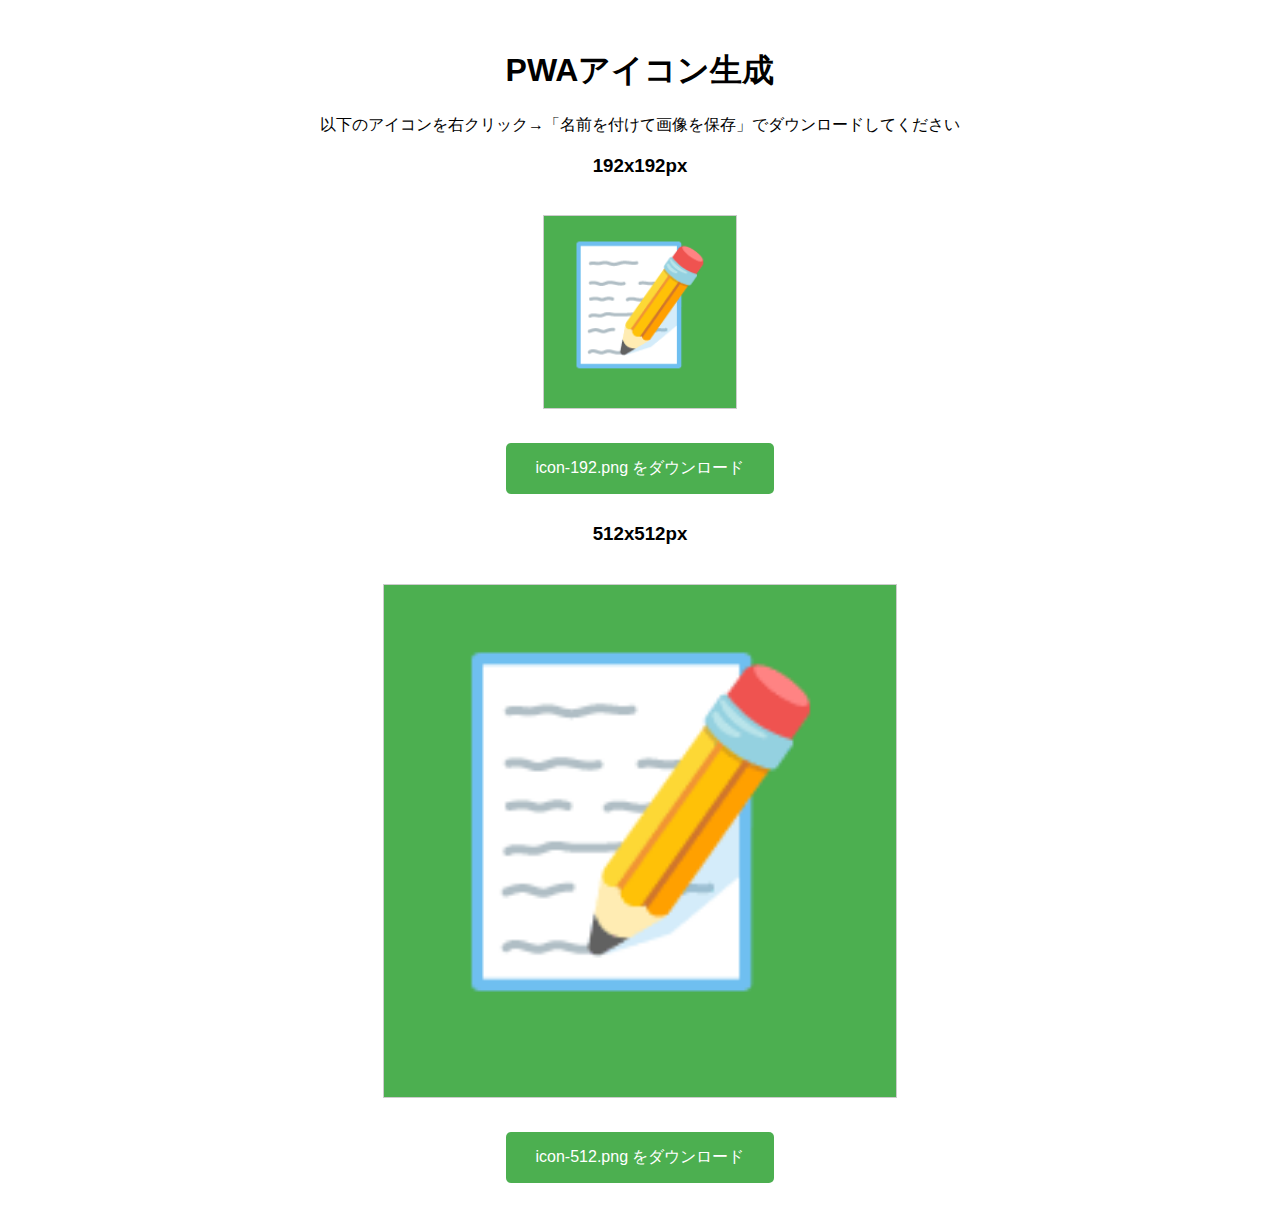
<file: icon-generator.html>
<!DOCTYPE html>
<html lang="ja">
<head>
  <meta charset="UTF-8">
  <meta name="viewport" content="width=device-width, initial-scale=1.0">
  <title>アイコン生成</title>
  <style>
    body {
      font-family: sans-serif;
      text-align: center;
      padding: 20px;
    }
    canvas {
      border: 1px solid #ccc;
      margin: 20px;
    }
    button {
      padding: 15px 30px;
      font-size: 16px;
      background: #4CAF50;
      color: white;
      border: none;
      border-radius: 5px;
      cursor: pointer;
      margin: 10px;
    }
    button:hover {
      background: #45a049;
    }
  </style>
</head>
<body>
  <h1>PWAアイコン生成</h1>
  <p>以下のアイコンを右クリック→「名前を付けて画像を保存」でダウンロードしてください</p>
  
  <div>
    <h3>192x192px</h3>
    <canvas id="icon192" width="192" height="192"></canvas>
    <br>
    <button onclick="downloadIcon(192)">icon-192.png をダウンロード</button>
  </div>
  
  <div>
    <h3>512x512px</h3>
    <canvas id="icon512" width="512" height="512"></canvas>
    <br>
    <button onclick="downloadIcon(512)">icon-512.png をダウンロード</button>
  </div>

  <script>
    function createIcon(size) {
      const canvas = document.getElementById(`icon${size}`);
      const ctx = canvas.getContext('2d');
      
      // 背景色
      ctx.fillStyle = '#4CAF50';
      ctx.fillRect(0, 0, size, size);
      
      // 絵文字
      ctx.font = `${size * 0.6}px sans-serif`;
      ctx.textAlign = 'center';
      ctx.textBaseline = 'middle';
      ctx.fillText('📝', size / 2, size / 2);
    }
    
    function downloadIcon(size) {
      const canvas = document.getElementById(`icon${size}`);
      const link = document.createElement('a');
      link.download = `icon-${size}.png`;
      link.href = canvas.toDataURL('image/png');
      link.click();
    }
    
    // ページ読み込み時にアイコンを生成
    createIcon(192);
    createIcon(512);
  </script>
</body>
</html>
</file>
